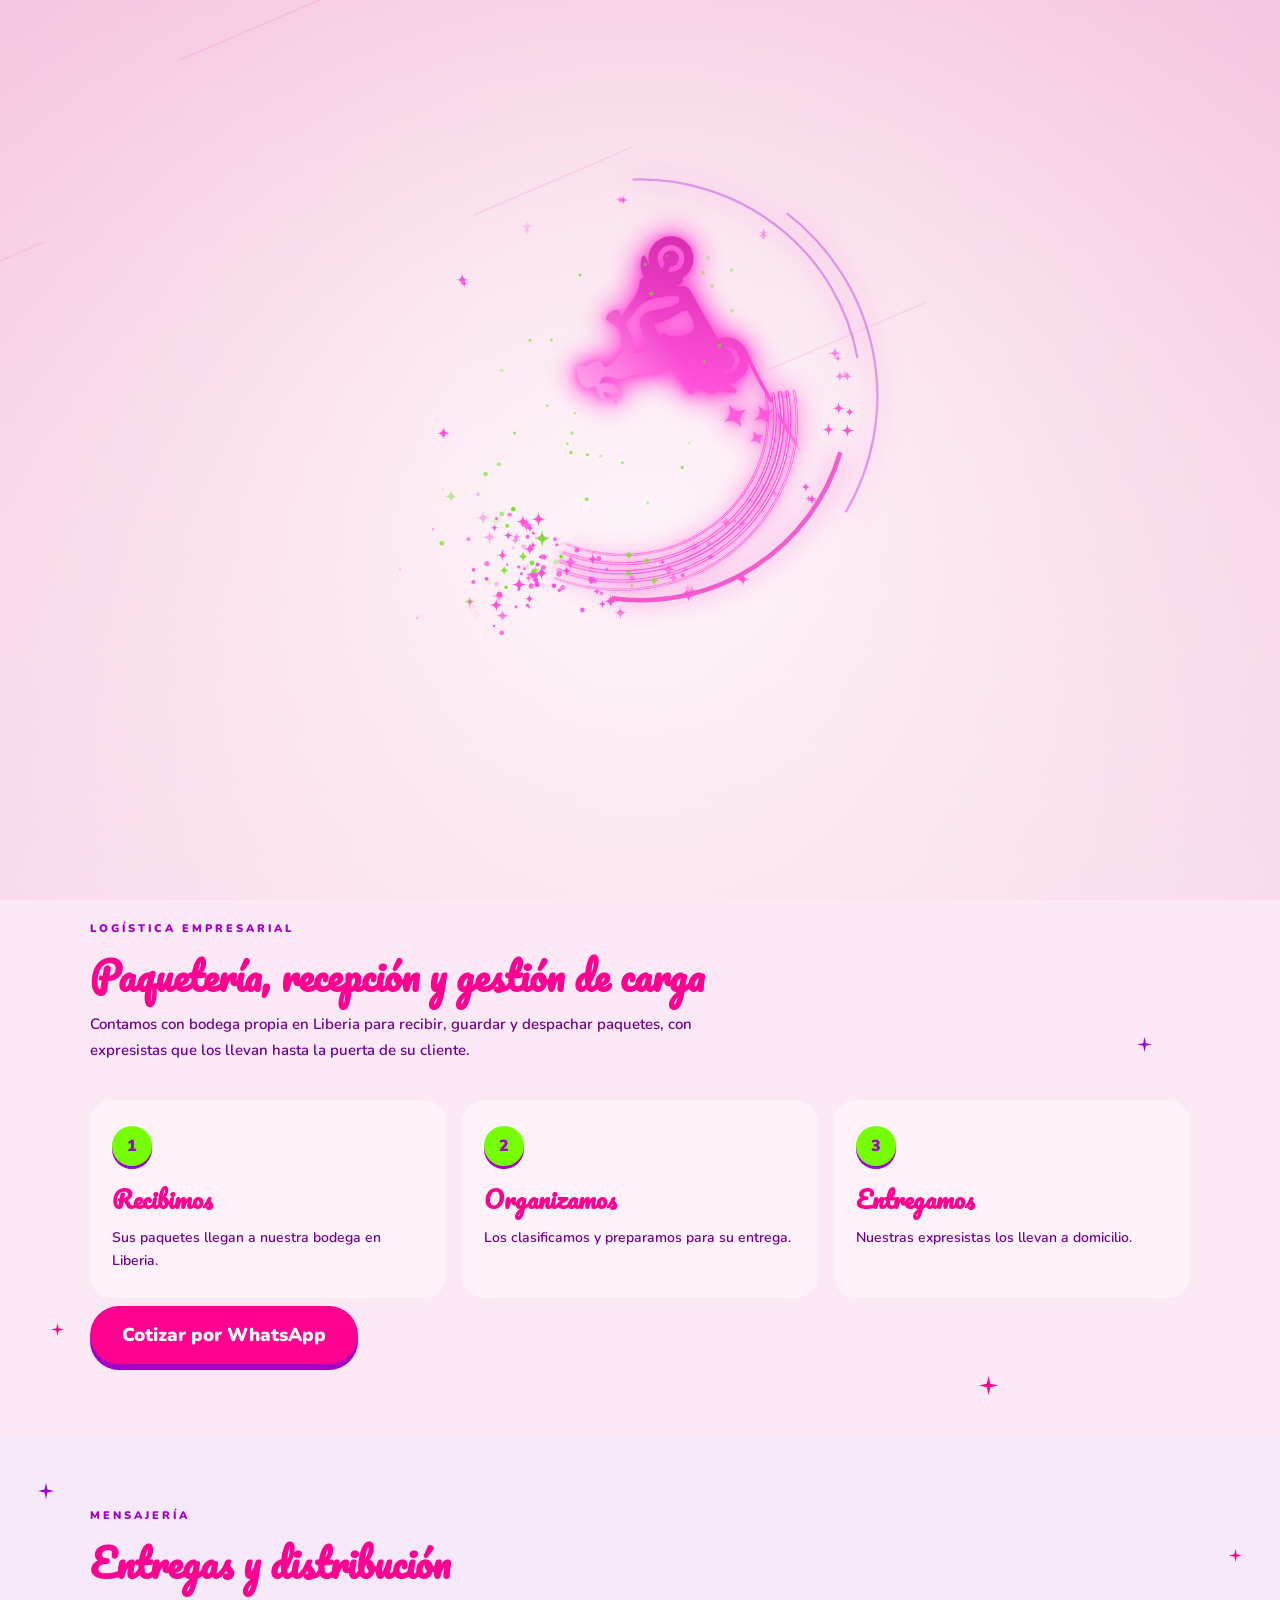
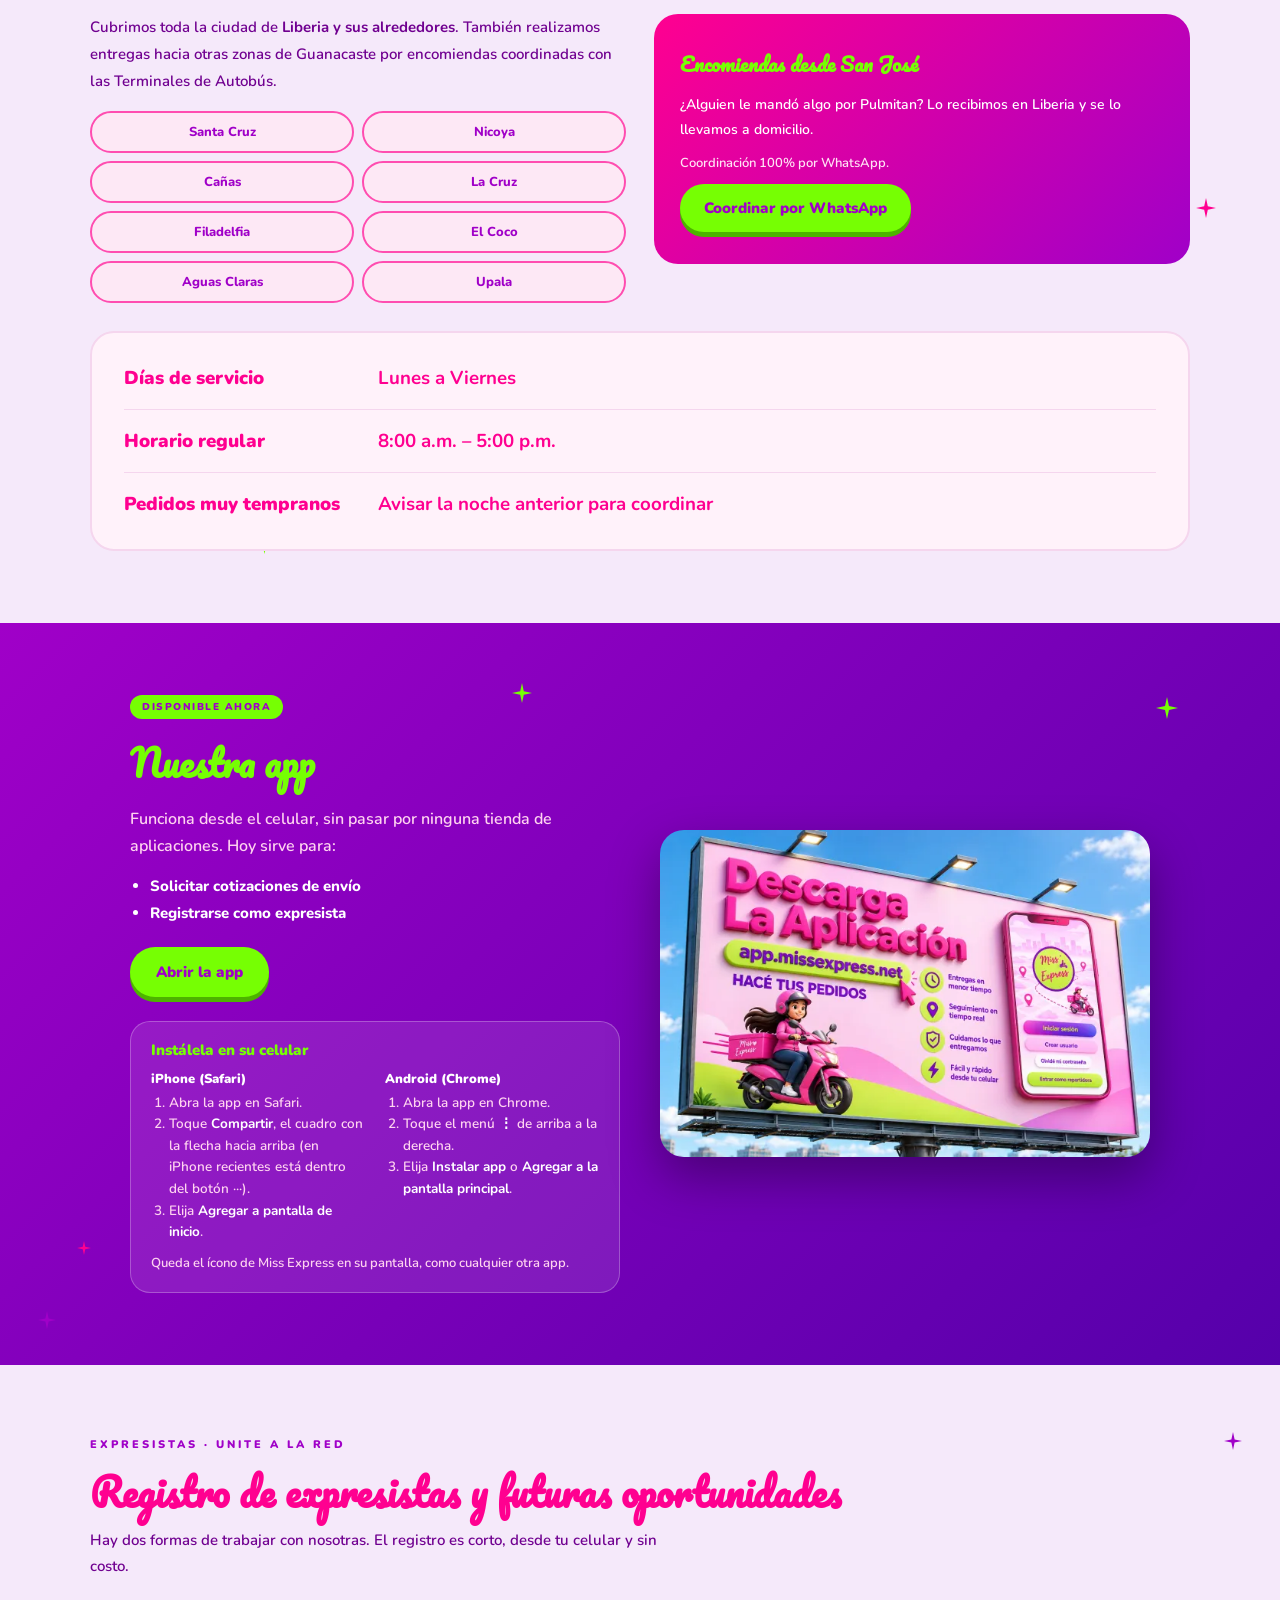
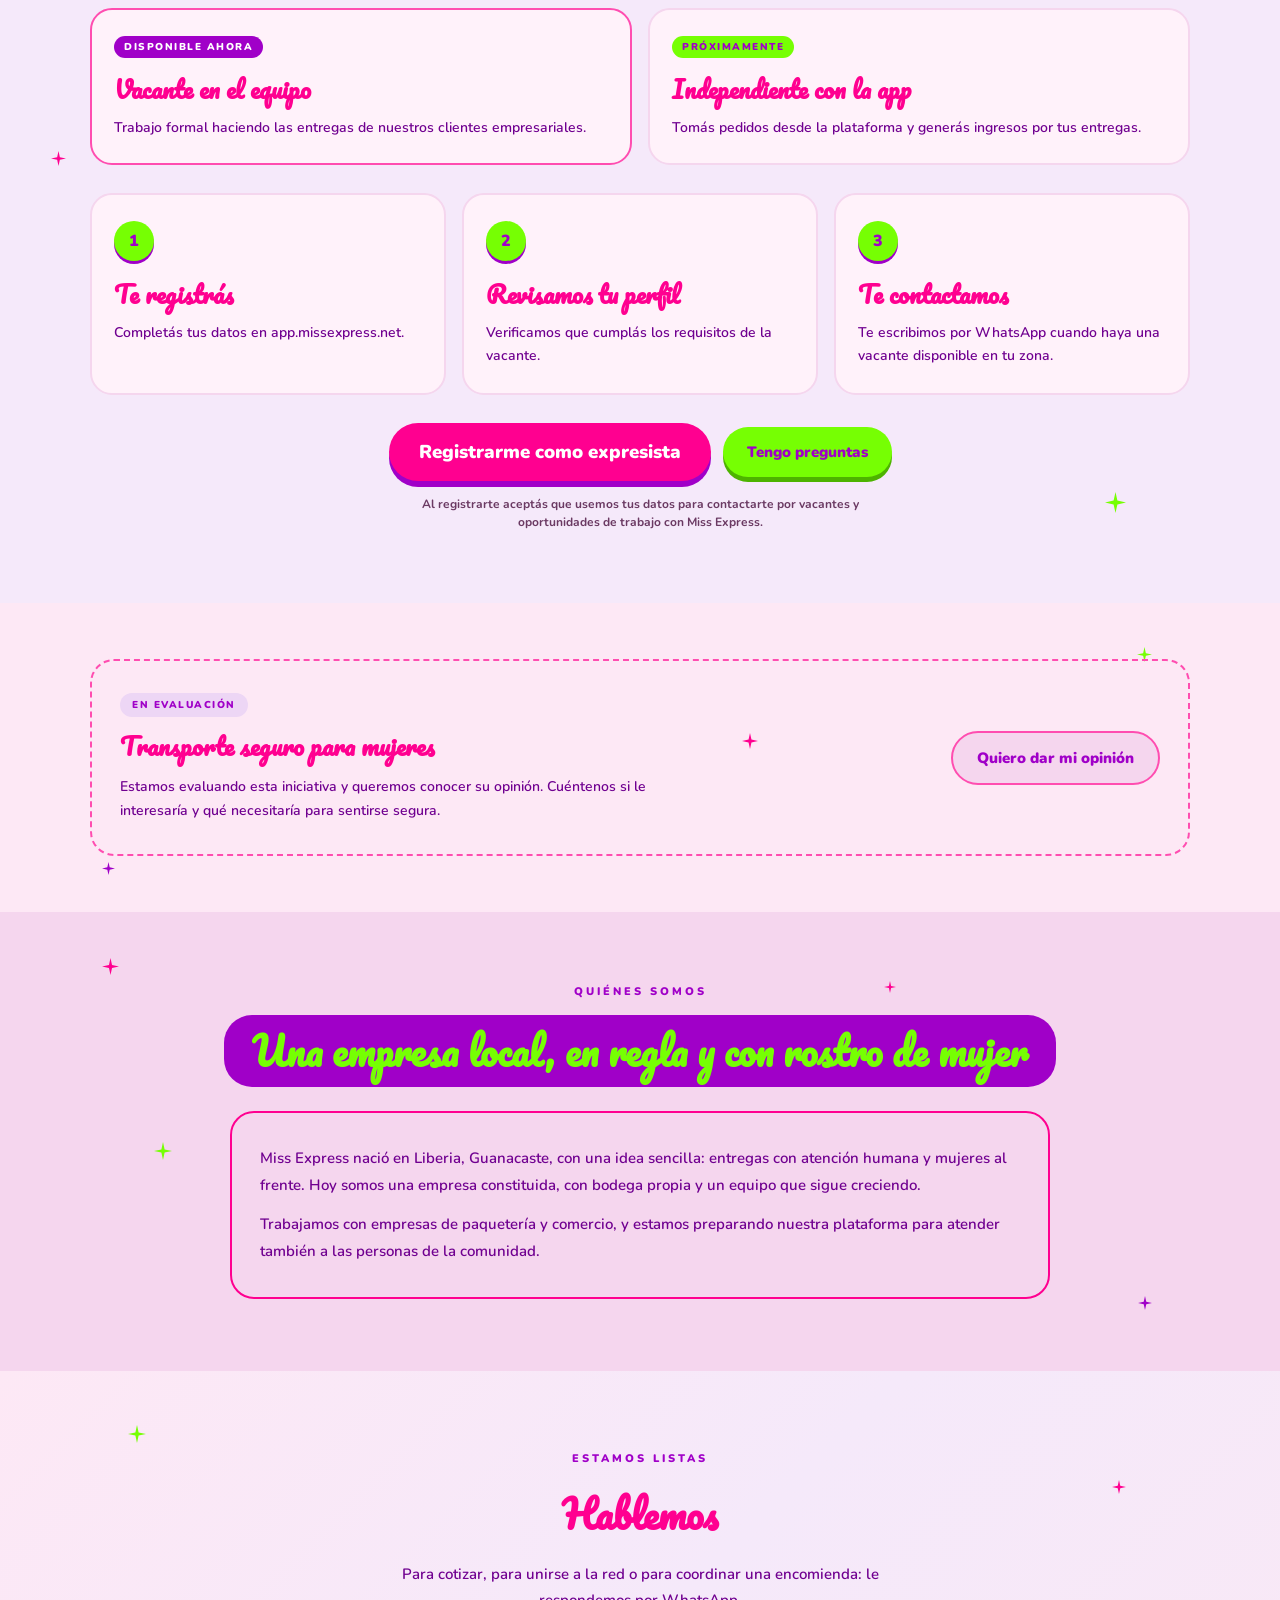
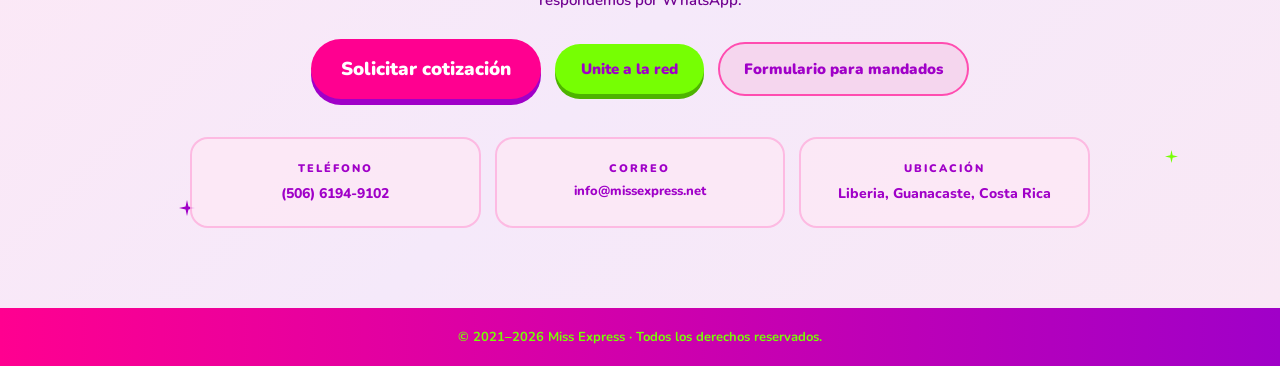
<file: index.html>
<!DOCTYPE html>
<html lang="es">
<head>
  <meta charset="utf-8"/>
  <!-- Seguridad: solo se permite lo que el sitio realmente usa (nada de terceros). Si algun dia agregas analitica, pixel, mapa o video, hay que permitirlo aqui. -->
  <meta http-equiv="Content-Security-Policy" content="default-src 'none'; script-src 'self' 'sha256-4MtlgUBeN1GFRUjgbDm10nyHS7yJCsRnuinpFXgWaWY=' https://www.clarity.ms https://scripts.clarity.ms; style-src 'self' 'unsafe-inline'; img-src 'self' https://*.clarity.ms https://c.bing.com; connect-src https://*.clarity.ms https://c.bing.com; font-src data:; media-src 'self'; base-uri 'none'; form-action 'none'; object-src 'none'; frame-src 'none'; upgrade-insecure-requests"/>
  <meta name="referrer" content="strict-origin-when-cross-origin"/>
  <meta name="viewport" content="width=device-width, initial-scale=1.0"/>

  <title>Miss Express – página principal</title>
  <meta name="description" content="Bienvenida a Miss Express: conozca nuestros servicios y acceda fácilmente a la app para hacer sus pedidos en Liberia, Guanacaste."/>
  <meta name="robots" content="index, follow"/>
  <meta name="theme-color" content="#FF0090"/>

  <!-- Open Graph -->
  <meta property="og:url" content="https://missexpress.net/"/>
  <meta property="og:type" content="website"/>
  <meta property="og:title" content="Miss Express | Mensajería con rostro de mujer | Liberia, Guanacaste."/>
  <meta property="og:description" content="Mensajería local en Liberia, Guanacaste: entregas rápidas, seguras y con atención humana."/>
  <meta property="og:image" content="https://missexpress.net/img/Opengraph.png"/>

  <meta name="twitter:card" content="summary_large_image"/>
  <meta name="twitter:title" content="Miss Express | Mensajería con rostro de mujer | Liberia, Guanacaste."/>
  <meta name="twitter:description" content="Mensajería local en Liberia, Guanacaste: entregas rápidas, seguras y con atención humana."/>
  <meta name="twitter:image" content="https://missexpress.net/img/Opengraph.png"/>

  <!-- ICONOS -->
  <link rel="icon" type="image/webp" href="/img/favicon.webp"/>
  <link rel="apple-touch-icon" href="/img/Logo.webp"/>

  <link rel="preload" as="image" imagesrcset="img/Portada-640.webp 640w, img/Portada-960.webp 960w, img/Portada.webP.webp 1280w" imagesizes="(max-width:560px) calc(100vw - 56px), 452px" fetchpriority="high"/>
  <style>
:root{--rosa:#FF0090;--morado:#A000C8}
body{margin:0;font-family:'Nunito',sans-serif;background:#FDE8F5;color:#7A0050}
a{text-decoration:none}
h1,h2,h3,p{margin:0}
@keyframes brillito { 0%,100% { opacity:.35; transform:scale(.6) rotate(0deg); } 50% { opacity:1; transform:scale(1.15) rotate(12deg); } }
.brill { position:absolute; pointer-events:none; animation: brillito 2.6s ease-in-out infinite; }
.lima-legible{display:inline-block;background:#A000C8;color:#76FF03;padding:10px 18px;border-radius:18px}
h2.lima-legible{padding:12px 28px;border-radius:28px}
.icon-lima-border{stroke:#3C8C00;stroke-width:2.6}
.icon-lima-fill{stroke:#76FF03;stroke-width:1.8}
/* encabezado en celular: logo y boton arriba, y una barra morada con los 4 enlaces (en computadora no cambia) */
@media (max-width:700px){
  header.hdr{display:grid!important;grid-template-columns:1fr auto;align-items:center;gap:10px 12px!important;padding:10px 24px 0!important}
  header.hdr .hdr-logo{width:64px!important;height:64px!important}
  header.hdr .hdr-cta-m{display:inline-block!important}
  header.hdr .hdr-cta-d{display:none!important}
  header.hdr .hdr-nav{grid-column:1/-1;flex-wrap:nowrap!important;justify-content:space-between;gap:0!important;margin:0 -24px;padding:0 24px;background:#A000C8}
  header.hdr .hdr-nav a{padding:14px 6px!important}
}
/* inicio en celular: el titulo se ajusta al ancho de la pantalla (antes se cortaba) y el bloque queda centrado */
@media (max-width:700px){
  #inicio .hero-col{align-items:center!important;text-align:center}
  #inicio h1{font-size:clamp(34px,calc((100vw - 48px)/6.2),58px)!important}
  #inicio .hero-btns{justify-content:center}
}
/* pasos 1-2-3: en tablet van los tres en fila (antes quedaba uno suelto abajo); en celular, uno debajo del otro */
.pasos{grid-template-columns:repeat(auto-fit,minmax(min(180px,100%),1fr))!important}
/* el enlace de la franja verde: zona de toque mas alta sin agrandar la franja */
.franja a{display:inline-block;padding:8px 0;margin:-8px 0}
@media (max-width:700px){
  /* secciones con el mismo margen lateral que el encabezado: mas ancho para el texto */
  section{padding-left:24px!important;padding-right:24px!important}
  .pasos{grid-template-columns:1fr!important}
}
/* accesos del inicio en celular chico: de 2 en 2, con letra un poco mas grande */
@media (max-width:520px){
  #inicio .accesos{grid-template-columns:repeat(2,1fr)!important}
  #inicio .accesos span{font-size:12px!important}
}
/* la pagina se muestra cuando las fuentes estan listas (ver script al final del head) */
html.fp{visibility:hidden}
  </style>
  <!-- Fuentes Pacifico y Nunito incrustadas (solo caracteres del espanol): el texto nace con su fuente final y la pagina no salta al cargar -->
  <style>
@font-face{font-family:'Pacifico';font-style:normal;font-weight:400;font-display:swap;src:url([data-uri]) format('woff2')}
@font-face{font-family:'Nunito';font-style:normal;font-weight:600 900;font-display:swap;src:url([data-uri]) format('woff2')}
  </style>
    <script>
    /* 1) Evita saltos de diseno: la pagina queda oculta unos milisegundos hasta que las fuentes estan listas.
          Si algo falla, se muestra igual a los 2.5 s. Sin JavaScript nunca se oculta.
       2) Evita el clickjacking: si otro sitio intenta mostrar esta pagina dentro de un iframe, queda oculta.
       OJO: si editas este script, hay que recalcular el hash "sha256-..." de la meta Content-Security-Policy. */
    (function () {
      var h = document.documentElement;
      h.classList.add('fp');
      var enmarcada;
      try { enmarcada = window.top !== window.self; } catch (e) { enmarcada = true; }
      if (enmarcada) { return; }
      var listo = function () { h.classList.remove('fp'); };
      try {
        Promise.all([document.fonts.load('400 16px Pacifico'), document.fonts.load('800 16px Nunito')]).then(listo, listo);
      } catch (e) { listo(); }
      setTimeout(listo, 2500);
    })();
  </script>
</head>
<body>
<script src="img/intro.js"></script>
<div style="width:100%;background:#FDE8F5;display:flex;flex-direction:column">

<!-- FRANJA DE RECLUTAMIENTO -->
<aside class="franja" aria-label="Reclutamiento de expresistas" style="background:#76FF03;padding:9px 24px;text-align:center;font-size:13px;font-weight:800;color:#5B0078">
  Estamos reclutando expresistas en Liberia ·
  <a href="https://app.missexpress.net/requisitos-repartidora" style="color:#A000C8;text-decoration:underline;white-space:nowrap">Registrate aquí</a>
</aside>

<!-- NAV -->
<header class="hdr" style="background:linear-gradient(90deg,#FF0090,#A000C8);display:flex;flex-wrap:wrap;align-items:center;justify-content:space-between;gap:12px;padding:12px 32px;padding:12px max(32px,calc((100% - 1100px)/4 - 54px)) 12px max(32px,calc((100% - 1100px)/4 - 44px));box-sizing:border-box">
  <div style="display:flex;align-items:center;gap:10px">
    <div class="hdr-logo" style="width:88px;height:88px;border-radius:50%;overflow:hidden;position:relative;flex-shrink:0"><img src="img/Logo.webp" alt="Miss Express" width="154" height="154" style="position:absolute;width:137.4%;height:auto;max-width:none;left:-18.7%;top:-16.2%;display:block"></div>
  </div>
  <a class="hdr-cta-m" href="#red" style="display:none;background:#76FF03;color:#A000C8;font-size:13px;font-weight:900;padding:13px 20px;border-radius:50px;box-shadow:0 3px 0 #4DB300">Expresistas</a>
  <nav class="hdr-nav" style="display:flex;flex-wrap:wrap;align-items:center;gap:6px">
    <a href="#inicio" style="color:#76FF03;font-size:13px;font-weight:800;padding:8px 14px">Inicio</a>
    <a href="#empresas" style="color:#76FF03;font-size:13px;font-weight:800;padding:8px 14px">Empresas</a>
    <a href="#plataforma" style="color:#76FF03;font-size:13px;font-weight:800;padding:8px 14px">Nuestra app</a>
    <a href="#contacto" style="color:#76FF03;font-size:13px;font-weight:800;padding:8px 14px">Contacto</a>
    <a class="hdr-cta-d" href="#red" style="background:#76FF03;color:#A000C8;font-size:13px;font-weight:900;padding:10px 18px;border-radius:50px;box-shadow:0 3px 0 #4DB300">Expresistas</a>
  </nav>
</header>

<main>
<!-- HERO -->
<section id="inicio" style="background:linear-gradient(160deg,#FDE8F5 0%,#F5E9FA 50%,#F9E8F5 100%);padding:80px 48px 56px;box-sizing:border-box;position:relative;overflow:hidden">
  <div class="brill" style="top:8%;left:5%;animation-delay:0s" aria-hidden="true">
    <svg width="20" height="20" viewBox="0 0 20 20"><path d="M10 0 L11.8 8.2 L20 10 L11.8 11.8 L10 20 L8.2 11.8 L0 10 L8.2 8.2Z" fill="#FF0090"></path></svg>
  </div>
  <div class="brill" style="top:6%;right:28%;animation-delay:.7s" aria-hidden="true">
    <svg width="28" height="28" viewBox="0 0 20 20"><path d="M10 0 L11.8 8.2 L20 10 L11.8 11.8 L10 20 L8.2 11.8 L0 10 L8.2 8.2Z" fill="#76FF03"></path></svg>
  </div>
  <div class="brill" style="top:42%;right:10%;animation-delay:1.3s" aria-hidden="true">
    <svg width="14" height="14" viewBox="0 0 20 20"><path d="M10 0 L11.8 8.2 L20 10 L11.8 11.8 L10 20 L8.2 11.8 L0 10 L8.2 8.2Z" fill="#A000C8"></path></svg>
  </div>
  <div class="brill" style="bottom:3%;right:3%;animation-delay:1.9s" aria-hidden="true">
    <svg width="12" height="12" viewBox="0 0 20 20"><path d="M10 0 L11.8 8.2 L20 10 L11.8 11.8 L10 20 L8.2 11.8 L0 10 L8.2 8.2Z" fill="#FF0090"></path></svg>
  </div>
  <div class="brill" style="top:15%;right:2%;animation-delay:2.3s" aria-hidden="true">
    <svg width="16" height="16" viewBox="0 0 20 20"><path d="M10 0 L11.8 8.2 L20 10 L11.8 11.8 L10 20 L8.2 11.8 L0 10 L8.2 8.2Z" fill="#A000C8"></path></svg>
  </div>
  <div class="brill" style="bottom:28%;right:30%;animation-delay:.3s" aria-hidden="true">
    <svg width="22" height="22" viewBox="0 0 20 20"><path d="M10 0 L11.8 8.2 L20 10 L11.8 11.8 L10 20 L8.2 11.8 L0 10 L8.2 8.2Z" fill="#76FF03"></path></svg>
  </div>
  <div style="max-width:1100px;margin:0 auto;position:relative;z-index:2">
    <div style="display:flex;flex-wrap:wrap;align-items:center;gap:48px">
      <div class="hero-col" style="flex:1 1 420px;min-width:0;display:flex;flex-direction:column;gap:20px;align-items:flex-start">
        <span style="background:rgba(160,0,200,.1);color:#A000C8;font-size:11px;font-weight:900;letter-spacing:2px;text-transform:uppercase;padding:7px 16px;border-radius:50px;border:1.5px solid rgba(160,0,200,.2)">Logística · Entregas · Tecnología</span>
        <h1 style="font-family:'Pacifico',cursive;font-size:58px;line-height:1.15;color:var(--rosa)">Movemos negocios. <span style="color:#A000C8">Conectamos oportunidades.</span></h1>
        <p class="lima-legible" style="font-size:18px;line-height:1.7;font-weight:700;max-width:480px;margin-top:24px">Soluciones logísticas y de entrega respaldadas por tecnología en Liberia, Guanacaste.</p>
        <div class="hero-btns" style="display:flex;flex-wrap:wrap;gap:12px;align-items:center">
          <a href="https://app.missexpress.net/cotizar" style="background:var(--rosa);color:#FFFFFF;font-size:18.7px;font-weight:900;text-align:center;padding:17px 32px;border-radius:50px;box-shadow:0 6px 0 #A000C8">Solicitar cotización</a>
          <a href="#plataforma" style="background:#F5D6EE;color:var(--morado);font-size:15px;font-weight:900;padding:15px 24px;border-radius:50px;border:2px solid #FF4DB0">Conocer la plataforma</a>
        </div>
      </div>
      <div style="flex:1 1 400px;max-width:460px;border-radius:28px;border:4px solid #A000C8;overflow:hidden;box-shadow:0 20px 60px rgba(160,0,200,.25),0 0 0 6px rgba(160,0,200,.08)">
        <img src="img/Portada-960.webp" srcset="img/Portada-640.webp 640w, img/Portada-960.webp 960w, img/Portada.webP.webp 1280w" sizes="(max-width:560px) calc(100vw - 56px), 452px" width="960" height="540" fetchpriority="high" decoding="async" alt="Expresista, moto rosada y bodega de Miss Express" style="width:100%;height:auto;display:block">
      </div>
    </div>
    <div class="accesos" style="display:grid;grid-template-columns:repeat(4,1fr);gap:8px;margin-top:40px">
      <a href="#empresas" style="display:flex;flex-direction:column;align-items:center;text-align:center;gap:6px;background:#EDD6F5;border:2px solid #C87FE0;border-radius:16px;padding:12px 6px;min-width:0">
        <svg width="20" height="20" viewBox="0 0 24 24" fill="none" stroke-linecap="round" stroke-linejoin="round" aria-hidden="true" style="flex-shrink:0"><g class="icon-lima-border"><path d="M21 8l-9-5-9 5v8l9 5 9-5V8z"></path><path d="M3 8l9 5 9-5M12 13v8"></path></g><g class="icon-lima-fill"><path d="M21 8l-9-5-9 5v8l9 5 9-5V8z"></path><path d="M3 8l9 5 9-5M12 13v8"></path></g></svg>
        <span style="font-size:11px;font-weight:900;color:var(--morado);line-height:1.3">Logística empresarial</span>
      </a>
      <a href="#cobertura" style="display:flex;flex-direction:column;align-items:center;text-align:center;gap:6px;background:#EDD6F5;border:2px solid #C87FE0;border-radius:16px;padding:12px 6px;min-width:0">
        <svg width="20" height="20" viewBox="0 0 24 24" fill="none" stroke-linecap="round" stroke-linejoin="round" aria-hidden="true" style="flex-shrink:0"><g class="icon-lima-border"><circle cx="6" cy="17" r="3"></circle><circle cx="18" cy="17" r="3"></circle><path d="M9 17h6M6 14l3-7h4l2 4h3"></path></g><g class="icon-lima-fill"><circle cx="6" cy="17" r="3"></circle><circle cx="18" cy="17" r="3"></circle><path d="M9 17h6M6 14l3-7h4l2 4h3"></path></g></svg>
        <span style="font-size:11px;font-weight:900;color:var(--morado);line-height:1.3">Mensajería</span>
      </a>
      <a href="#plataforma" style="display:flex;flex-direction:column;align-items:center;text-align:center;gap:6px;background:#EDD6F5;border:2px solid #C87FE0;border-radius:16px;padding:12px 6px;min-width:0">
        <svg width="20" height="20" viewBox="0 0 24 24" fill="none" stroke-linecap="round" stroke-linejoin="round" aria-hidden="true" style="flex-shrink:0"><g class="icon-lima-border"><rect x="7" y="2" width="10" height="20" rx="2"></rect><path d="M11 18h2"></path></g><g class="icon-lima-fill"><rect x="7" y="2" width="10" height="20" rx="2"></rect><path d="M11 18h2"></path></g></svg>
        <span style="font-size:11px;font-weight:900;color:var(--morado);line-height:1.3">Nuestra plataforma</span>
      </a>
      <a href="#red" style="display:flex;flex-direction:column;align-items:center;text-align:center;gap:6px;background:#EDD6F5;border:2px solid #C87FE0;border-radius:16px;padding:12px 6px;min-width:0">
        <svg width="20" height="20" viewBox="0 0 24 24" fill="none" stroke-linecap="round" stroke-linejoin="round" aria-hidden="true" style="flex-shrink:0"><g class="icon-lima-border"><circle cx="12" cy="8" r="4"></circle><path d="M4 21c0-4 4-6 8-6s8 2 8 6"></path></g><g class="icon-lima-fill"><circle cx="12" cy="8" r="4"></circle><path d="M4 21c0-4 4-6 8-6s8 2 8 6"></path></g></svg>
        <span style="font-size:11px;font-weight:900;color:var(--morado);line-height:1.3">Unite a la red</span>
      </a>
    </div>
  </div>
</section>

<!-- 1. LOGÍSTICA EMPRESARIAL -->
<section id="empresas" style="background:#FDE8F5;padding:72px 48px;box-sizing:border-box;position:relative;overflow:hidden">
  <div class="brill" style="top:4%;right:3%;animation-delay:.3s" aria-hidden="true">
    <svg width="18" height="18" viewBox="0 0 20 20"><path d="M10 0 L11.8 8.2 L20 10 L11.8 11.8 L10 20 L8.2 11.8 L0 10 L8.2 8.2Z" fill="#76FF03"></path></svg>
  </div>
  <div class="brill" style="bottom:16%;left:4%;animation-delay:1.1s" aria-hidden="true">
    <svg width="13" height="13" viewBox="0 0 20 20"><path d="M10 0 L11.8 8.2 L20 10 L11.8 11.8 L10 20 L8.2 11.8 L0 10 L8.2 8.2Z" fill="#FF0090"></path></svg>
  </div>
  <div class="brill" style="top:32%;right:10%;animation-delay:2.0s" aria-hidden="true">
    <svg width="15" height="15" viewBox="0 0 20 20"><path d="M10 0 L11.8 8.2 L20 10 L11.8 11.8 L10 20 L8.2 11.8 L0 10 L8.2 8.2Z" fill="#A000C8"></path></svg>
  </div>
  <div class="brill" style="bottom:6%;right:22%;animation-delay:.9s" aria-hidden="true">
    <svg width="19" height="19" viewBox="0 0 20 20"><path d="M10 0 L11.8 8.2 L20 10 L11.8 11.8 L10 20 L8.2 11.8 L0 10 L8.2 8.2Z" fill="#FF0090"></path></svg>
  </div>
  <div style="max-width:1100px;margin:0 auto;position:relative;z-index:2">
    <p style="font-size:11px;font-weight:900;letter-spacing:3px;text-transform:uppercase;color:#A000C8;margin-bottom:16px">Logística empresarial</p>
    <h2 style="font-family:'Pacifico',cursive;font-size:38px;color:var(--rosa);line-height:1.25;margin-bottom:12px">Paquetería, recepción y gestión de carga</h2>
    <p style="font-size:15px;line-height:1.75;font-weight:600;color:#700090;max-width:620px;margin-bottom:36px">Contamos con bodega propia en Liberia para recibir, guardar y despachar paquetes, con expresistas que los llevan hasta la puerta de su cliente.</p>
    <div class="pasos" style="display:grid;grid-template-columns:repeat(auto-fit,minmax(min(240px,100%),1fr));gap:16px">
      <div style="background:#FFF2FA;border-radius:22px;padding:26px 22px">
        <div style="width:40px;height:40px;border-radius:50%;background:#76FF03;color:#A000C8;font-weight:900;display:flex;align-items:center;justify-content:center;margin-bottom:12px;box-shadow:0 3px 0 #A000C8">1</div>
        <h3 style="font-family:'Pacifico',cursive;font-size:24px;color:var(--rosa);margin-bottom:6px">Recibimos</h3>
        <p style="font-size:14px;line-height:1.65;font-weight:600;color:#700090">Sus paquetes llegan a nuestra bodega en Liberia.</p>
      </div>
      <div style="background:#FFF2FA;border-radius:22px;padding:26px 22px">
        <div style="width:40px;height:40px;border-radius:50%;background:#76FF03;color:#A000C8;font-weight:900;display:flex;align-items:center;justify-content:center;margin-bottom:12px;box-shadow:0 3px 0 #A000C8">2</div>
        <h3 style="font-family:'Pacifico',cursive;font-size:24px;color:var(--rosa);margin-bottom:6px">Organizamos</h3>
        <p style="font-size:14px;line-height:1.65;font-weight:600;color:#700090">Los clasificamos y preparamos para su entrega.</p>
      </div>
      <div style="background:#FFF2FA;border-radius:22px;padding:26px 22px">
        <div style="width:40px;height:40px;border-radius:50%;background:#76FF03;color:#A000C8;font-weight:900;display:flex;align-items:center;justify-content:center;margin-bottom:12px;box-shadow:0 3px 0 #A000C8">3</div>
        <h3 style="font-family:'Pacifico',cursive;font-size:24px;color:var(--rosa);margin-bottom:6px">Entregamos</h3>
        <p style="font-size:14px;line-height:1.65;font-weight:600;color:#700090">Nuestras expresistas los llevan a domicilio.</p>
      </div>
    </div>
    <div style="margin-top:8px">
      <a href="https://wa.me/50661949102?text=Hola%2C%20quiero%20cotizar%20el%20servicio%20de%20log%C3%ADstica%20para%20mi%20empresa." style="display:inline-block;background:var(--rosa);color:#FFFFFF;font-size:18.7px;font-weight:900;text-align:center;padding:16px 32px;border-radius:50px;box-shadow:0 6px 0 #A000C8">Cotizar por WhatsApp</a>
    </div>
  </div>
</section>

<!-- 2. MENSAJERÍA: COBERTURA Y HORARIO -->
<section id="cobertura" style="background:#F5E9FA;padding:72px 48px;box-sizing:border-box;position:relative;overflow:hidden">
  <div class="brill" style="top:6%;left:3%;animation-delay:.6s" aria-hidden="true">
    <svg width="16" height="16" viewBox="0 0 20 20"><path d="M10 0 L11.8 8.2 L20 10 L11.8 11.8 L10 20 L8.2 11.8 L0 10 L8.2 8.2Z" fill="#A000C8"></path></svg>
  </div>
  <div class="brill" style="top:46%;right:5%;animation-delay:1.7s" aria-hidden="true">
    <svg width="20" height="20" viewBox="0 0 20 20"><path d="M10 0 L11.8 8.2 L20 10 L11.8 11.8 L10 20 L8.2 11.8 L0 10 L8.2 8.2Z" fill="#FF0090"></path></svg>
  </div>
  <div class="brill" style="bottom:8%;left:20%;animation-delay:.4s" aria-hidden="true">
    <svg width="17" height="17" viewBox="0 0 20 20"><path d="M10 0 L11.8 8.2 L20 10 L11.8 11.8 L10 20 L8.2 11.8 L0 10 L8.2 8.2Z" fill="#76FF03"></path></svg>
  </div>
  <div class="brill" style="top:14%;right:3%;animation-delay:2.2s" aria-hidden="true">
    <svg width="13" height="13" viewBox="0 0 20 20"><path d="M10 0 L11.8 8.2 L20 10 L11.8 11.8 L10 20 L8.2 11.8 L0 10 L8.2 8.2Z" fill="#FF0090"></path></svg>
  </div>
  <div style="max-width:1100px;margin:0 auto;position:relative;z-index:2">
    <p style="font-size:11px;font-weight:900;letter-spacing:3px;text-transform:uppercase;color:#A000C8;margin-bottom:16px">Mensajería</p>
    <h2 style="font-family:'Pacifico',cursive;font-size:38px;color:var(--rosa);line-height:1.25;margin-bottom:28px">Entregas y distribución</h2>
    <div style="display:grid;grid-template-columns:repeat(auto-fit,minmax(min(320px,100%),1fr));gap:28px;align-items:start">
      <div>
        <p style="font-size:15px;line-height:1.8;font-weight:600;color:#700090;margin-bottom:16px">Cubrimos toda la ciudad de <strong>Liberia y sus alrededores</strong>. También realizamos entregas hacia otras zonas de Guanacaste por encomiendas coordinadas con las Terminales de Autobús.</p>
        <div style="display:grid;grid-template-columns:1fr 1fr;gap:8px">
          <div style="background:#FDE8F5;border:2px solid #FF4DB0;border-radius:50px;padding:10px 14px;font-size:13px;font-weight:800;color:var(--morado);text-align:center">Santa Cruz</div>
          <div style="background:#FDE8F5;border:2px solid #FF4DB0;border-radius:50px;padding:10px 14px;font-size:13px;font-weight:800;color:var(--morado);text-align:center">Nicoya</div>
          <div style="background:#FDE8F5;border:2px solid #FF4DB0;border-radius:50px;padding:10px 14px;font-size:13px;font-weight:800;color:var(--morado);text-align:center">Cañas</div>
          <div style="background:#FDE8F5;border:2px solid #FF4DB0;border-radius:50px;padding:10px 14px;font-size:13px;font-weight:800;color:var(--morado);text-align:center">La Cruz</div>
          <div style="background:#FDE8F5;border:2px solid #FF4DB0;border-radius:50px;padding:10px 14px;font-size:13px;font-weight:800;color:var(--morado);text-align:center">Filadelfia</div>
          <div style="background:#FDE8F5;border:2px solid #FF4DB0;border-radius:50px;padding:10px 14px;font-size:13px;font-weight:800;color:var(--morado);text-align:center">El Coco</div>
          <div style="background:#FDE8F5;border:2px solid #FF4DB0;border-radius:50px;padding:10px 14px;font-size:13px;font-weight:800;color:var(--morado);text-align:center">Aguas Claras</div>
          <div style="background:#FDE8F5;border:2px solid #FF4DB0;border-radius:50px;padding:10px 14px;font-size:13px;font-weight:800;color:var(--morado);text-align:center">Upala</div>
        </div>
      </div>
      <div style="background:linear-gradient(135deg,#FF0090,#A000C8);border-radius:24px;padding:32px 26px;display:flex;flex-direction:column;gap:12px;align-items:flex-start">
        <h3 style="font-family:'Pacifico',cursive;font-size:20px;color:#76FF03">Encomiendas desde San José</h3>
        <p style="font-size:14px;line-height:1.75;font-weight:600;color:#FFFFFF">¿Alguien le mandó algo por Pulmitan? Lo recibimos en Liberia y se lo llevamos a domicilio.</p>
        <p style="font-size:13px;font-weight:600;color:#FFE3F5">Coordinación 100% por WhatsApp.</p>
        <a href="https://wa.me/50661949102" style="background:#76FF03;color:#A000C8;font-size:15px;font-weight:900;padding:14px 24px;border-radius:50px;box-shadow:0 5px 0 #4DB300">Coordinar por WhatsApp</a>
      </div>
    </div>
    <div style="margin-top:28px;background:#FFF2FA;border:2px solid #F5D6EE;border-radius:24px;padding:32px;display:flex;flex-direction:column;gap:18px">
      <div style="display:flex;flex-wrap:wrap;gap:14px;align-items:flex-start;padding-bottom:18px;border-bottom:1.5px solid #F5D6EE"><div style="font-weight:900;font-size:18.7px;color:var(--rosa);flex:0 0 min(240px,100%)">Días de servicio</div><div style="font-size:18.7px;font-weight:700;color:var(--rosa)">Lunes a Viernes</div></div>
      <div style="display:flex;flex-wrap:wrap;gap:14px;align-items:flex-start;padding-bottom:18px;border-bottom:1.5px solid #F5D6EE"><div style="font-weight:900;font-size:18.7px;color:var(--rosa);flex:0 0 min(240px,100%)">Horario regular</div><div style="font-size:18.7px;font-weight:700;color:var(--rosa)">8:00 a.m. – 5:00 p.m.</div></div>
      <div style="display:flex;flex-wrap:wrap;gap:14px;align-items:flex-start"><div style="font-weight:900;font-size:18.7px;color:var(--rosa);flex:0 0 min(240px,100%)">Pedidos muy tempranos</div><div style="font-size:18.7px;font-weight:700;color:var(--rosa)">Avisar la noche anterior para coordinar</div></div>
    </div>
  </div>
</section>

<!-- 3. NUESTRA PLATAFORMA -->
<section id="plataforma" style="background:linear-gradient(135deg,#A000C8 0%,#5500AA 100%);padding:72px 48px;box-sizing:border-box;position:relative;overflow:hidden">
  <div class="brill" style="top:10%;right:8%;animation-delay:.4s" aria-hidden="true">
    <svg width="22" height="22" viewBox="0 0 20 20"><path d="M10 0 L11.8 8.2 L20 10 L11.8 11.8 L10 20 L8.2 11.8 L0 10 L8.2 8.2Z" fill="#76FF03"></path></svg>
  </div>
  <div class="brill" style="bottom:14%;left:6%;animation-delay:1.5s" aria-hidden="true">
    <svg width="14" height="14" viewBox="0 0 20 20"><path d="M10 0 L11.8 8.2 L20 10 L11.8 11.8 L10 20 L8.2 11.8 L0 10 L8.2 8.2Z" fill="#FF0090"></path></svg>
  </div>
  <div class="brill" style="bottom:4%;left:3%;animation-delay:.7s" aria-hidden="true">
    <svg width="18" height="18" viewBox="0 0 20 20"><path d="M10 0 L11.8 8.2 L20 10 L11.8 11.8 L10 20 L8.2 11.8 L0 10 L8.2 8.2Z" fill="#A000C8"></path></svg>
  </div>
  <div class="brill" style="top:8%;left:40%;animation-delay:1.9s" aria-hidden="true">
    <svg width="20" height="20" viewBox="0 0 20 20"><path d="M10 0 L11.8 8.2 L20 10 L11.8 11.8 L10 20 L8.2 11.8 L0 10 L8.2 8.2Z" fill="#76FF03"></path></svg>
  </div>
  <div style="max-width:1020px;margin:0 auto;display:flex;flex-wrap:wrap;align-items:center;gap:40px;position:relative;z-index:2">
    <div style="flex:1 1 320px;display:flex;flex-direction:column;align-items:flex-start;gap:12px">
      <span style="background:#76FF03;color:#A000C8;font-size:10px;font-weight:900;letter-spacing:1.5px;text-transform:uppercase;padding:5px 12px;border-radius:50px">Disponible ahora</span>
      <h2 style="font-family:'Pacifico',cursive;font-size:36px;color:#76FF03">Nuestra app</h2>
      <p style="font-size:16px;line-height:1.7;font-weight:600;color:#FFD3F0">Funciona desde el celular, sin pasar por ninguna tienda de aplicaciones. Hoy sirve para:</p>
      <ul style="margin:0;padding-left:20px;font-size:15px;line-height:1.8;font-weight:800;color:#FFFFFF">
        <li>Solicitar cotizaciones de envío</li>
        <li>Registrarse como expresista</li>
      </ul>
      <a href="https://app.missexpress.net/" style="margin-top:8px;background:#76FF03;color:#A000C8;font-size:15px;font-weight:900;padding:15px 26px;border-radius:50px;box-shadow:0 5px 0 #4DB300">Abrir la app</a>
      <div style="width:100%;box-sizing:border-box;margin-top:12px;background:rgba(255,255,255,.1);border:1px solid rgba(255,255,255,.25);border-radius:20px;padding:18px 20px">
        <p style="font-size:15px;font-weight:900;color:#76FF03;margin-bottom:10px">Instálela en su celular</p>
        <div style="display:grid;grid-template-columns:repeat(auto-fit,minmax(min(200px,100%),1fr));gap:14px 20px">
          <div>
            <p style="font-size:13px;font-weight:900;color:#FFFFFF;margin-bottom:4px">iPhone (Safari)</p>
            <ol style="margin:0;padding-left:18px;font-size:13.5px;line-height:1.6;font-weight:600;color:#FFD3F0">
              <li>Abra la app en Safari.</li>
              <li>Toque <strong style="color:#FFFFFF">Compartir</strong>, el cuadro con la flecha hacia arriba (en iPhone recientes está dentro del botón ···).</li>
              <li>Elija <strong style="color:#FFFFFF">Agregar a pantalla de inicio</strong>.</li>
            </ol>
          </div>
          <div>
            <p style="font-size:13px;font-weight:900;color:#FFFFFF;margin-bottom:4px">Android (Chrome)</p>
            <ol style="margin:0;padding-left:18px;font-size:13.5px;line-height:1.6;font-weight:600;color:#FFD3F0">
              <li>Abra la app en Chrome.</li>
              <li>Toque el menú <strong style="color:#FFFFFF">⋮</strong> de arriba a la derecha.</li>
              <li>Elija <strong style="color:#FFFFFF">Instalar app</strong> o <strong style="color:#FFFFFF">Agregar a la pantalla principal</strong>.</li>
            </ol>
          </div>
        </div>
        <p style="font-size:13px;line-height:1.6;font-weight:600;color:#FFD3F0;margin-top:10px">Queda el ícono de Miss Express en su pantalla, como cualquier otra app.</p>
      </div>
    </div>
    <div style="flex:1 1 320px;border-radius:24px;overflow:hidden;box-shadow:0 20px 50px rgba(0,0,0,.35)">
      <img src="img/Anuncio-960.webp" srcset="img/Anuncio-640.webp 640w, img/Anuncio-960.webp 960w, img/Anuncio-1280.webp 1280w" sizes="(max-width:700px) calc(100vw - 48px), 490px" width="960" height="640" loading="lazy" decoding="async" alt="Concepto de la valla de lanzamiento: Descarga la App Miss Express" style="width:100%;height:auto;display:block">
    </div>
  </div>
</section>

<!-- 4. ÚNETE A LA RED -->
<section id="red" style="background:#F5E9FA;padding:72px 48px;box-sizing:border-box;position:relative;overflow:hidden">
  <div class="brill" style="top:8%;right:3%;animation-delay:.9s" aria-hidden="true">
    <svg width="18" height="18" viewBox="0 0 20 20"><path d="M10 0 L11.8 8.2 L20 10 L11.8 11.8 L10 20 L8.2 11.8 L0 10 L8.2 8.2Z" fill="#A000C8"></path></svg>
  </div>
  <div class="brill" style="top:46%;left:4%;animation-delay:.2s" aria-hidden="true">
    <svg width="15" height="15" viewBox="0 0 20 20"><path d="M10 0 L11.8 8.2 L20 10 L11.8 11.8 L10 20 L8.2 11.8 L0 10 L8.2 8.2Z" fill="#FF0090"></path></svg>
  </div>
  <div class="brill" style="bottom:10%;right:12%;animation-delay:1.6s" aria-hidden="true">
    <svg width="21" height="21" viewBox="0 0 20 20"><path d="M10 0 L11.8 8.2 L20 10 L11.8 11.8 L10 20 L8.2 11.8 L0 10 L8.2 8.2Z" fill="#76FF03"></path></svg>
  </div>
  <div class="brill" style="top:72%;left:30%;animation-delay:2.4s" aria-hidden="true">
    <svg width="12" height="12" viewBox="0 0 20 20"><path d="M10 0 L11.8 8.2 L20 10 L11.8 11.8 L10 20 L8.2 11.8 L0 10 L8.2 8.2Z" fill="#A000C8"></path></svg>
  </div>
  <div style="max-width:1100px;margin:0 auto;position:relative;z-index:2">
    <p style="font-size:11px;font-weight:900;letter-spacing:3px;text-transform:uppercase;color:#A000C8;margin-bottom:16px">Expresistas · Unite a la red</p>
    <h2 style="font-family:'Pacifico',cursive;font-size:38px;color:var(--rosa);line-height:1.25;margin-bottom:12px">Registro de expresistas y futuras oportunidades</h2>
    <p style="font-size:15px;line-height:1.75;font-weight:600;color:#700090;max-width:600px;margin-bottom:28px">Hay dos formas de trabajar con nosotras. El registro es corto, desde tu celular y sin costo.</p>
    <div style="display:grid;grid-template-columns:repeat(auto-fit,minmax(min(280px,100%),1fr));gap:16px;margin-bottom:28px">
      <div style="background:#FFF2FA;border:2px solid #FF4DB0;border-radius:22px;padding:24px 22px">
        <span style="background:var(--morado);color:#FFFFFF;font-size:10px;font-weight:900;letter-spacing:1.5px;text-transform:uppercase;padding:4px 10px;border-radius:50px">Disponible ahora</span>
        <h3 style="font-family:'Pacifico',cursive;font-size:24px;color:var(--rosa);margin:12px 0 6px">Vacante en el equipo</h3>
        <p style="font-size:14px;line-height:1.65;font-weight:600;color:#700090">Trabajo formal haciendo las entregas de nuestros clientes empresariales.</p>
      </div>
      <div style="background:#FFF2FA;border:2px solid #F5D6EE;border-radius:22px;padding:24px 22px">
        <span style="background:#76FF03;color:#A000C8;font-size:10px;font-weight:900;letter-spacing:1.5px;text-transform:uppercase;padding:4px 10px;border-radius:50px">Próximamente</span>
        <h3 style="font-family:'Pacifico',cursive;font-size:24px;color:var(--rosa);margin:12px 0 6px">Independiente con la app</h3>
        <p style="font-size:14px;line-height:1.65;font-weight:600;color:#700090">Tomás pedidos desde la plataforma y generás ingresos por tus entregas.</p>
      </div>
    </div>
    <div class="pasos" style="display:grid;grid-template-columns:repeat(auto-fit,minmax(min(240px,100%),1fr));gap:16px">
      <div style="background:#FFF2FA;border:2px solid #F5D6EE;border-radius:22px;padding:26px 22px">
        <div style="width:40px;height:40px;border-radius:50%;background:#76FF03;color:#A000C8;font-weight:900;display:flex;align-items:center;justify-content:center;margin-bottom:12px;box-shadow:0 3px 0 #A000C8">1</div>
        <h3 style="font-family:'Pacifico',cursive;font-size:24px;color:var(--rosa);margin-bottom:6px">Te registrás</h3>
        <p style="font-size:14px;line-height:1.65;font-weight:600;color:#700090">Completás tus datos en app.missexpress.net.</p>
      </div>
      <div style="background:#FFF2FA;border:2px solid #F5D6EE;border-radius:22px;padding:26px 22px">
        <div style="width:40px;height:40px;border-radius:50%;background:#76FF03;color:#A000C8;font-weight:900;display:flex;align-items:center;justify-content:center;margin-bottom:12px;box-shadow:0 3px 0 #A000C8">2</div>
        <h3 style="font-family:'Pacifico',cursive;font-size:24px;color:var(--rosa);margin-bottom:6px">Revisamos tu perfil</h3>
        <p style="font-size:14px;line-height:1.65;font-weight:600;color:#700090">Verificamos que cumplás los requisitos de la vacante.</p>
      </div>
      <div style="background:#FFF2FA;border:2px solid #F5D6EE;border-radius:22px;padding:26px 22px">
        <div style="width:40px;height:40px;border-radius:50%;background:#76FF03;color:#A000C8;font-weight:900;display:flex;align-items:center;justify-content:center;margin-bottom:12px;box-shadow:0 3px 0 #A000C8">3</div>
        <h3 style="font-family:'Pacifico',cursive;font-size:24px;color:var(--rosa);margin-bottom:6px">Te contactamos</h3>
        <p style="font-size:14px;line-height:1.65;font-weight:600;color:#700090">Te escribimos por WhatsApp cuando haya una vacante disponible en tu zona.</p>
      </div>
    </div>
    <div style="margin-top:28px;display:flex;flex-wrap:wrap;gap:12px;align-items:center;justify-content:center">
      <a href="https://app.missexpress.net/requisitos-repartidora" style="background:var(--rosa);color:#FFFFFF;font-size:18.7px;font-weight:900;text-align:center;padding:16px 30px;border-radius:50px;box-shadow:0 6px 0 #A000C8">Registrarme como expresista</a>
      <a href="mailto:info@missexpress.net" style="background:#76FF03;color:#A000C8;font-size:15px;font-weight:900;padding:15px 24px;border-radius:50px;box-shadow:0 5px 0 #4DB300">Tengo preguntas</a>
    </div>
    <p style="font-size:12px;font-weight:700;color:#6B3A63;max-width:460px;line-height:1.5;margin:14px auto 0;text-align:center">Al registrarte aceptás que usemos tus datos para contactarte por vacantes y oportunidades de trabajo con Miss Express.</p>
  </div>
</section>

<!-- INICIATIVA EN EVALUACIÓN: TRANSPORTE SEGURO DE PASAJERAS -->
<section style="background:#FDE8F5;padding:56px 48px;box-sizing:border-box;position:relative;overflow:hidden">
  <div class="brill" style="top:14%;right:10%;animation-delay:.2s" aria-hidden="true">
    <svg width="15" height="15" viewBox="0 0 20 20"><path d="M10 0 L11.8 8.2 L20 10 L11.8 11.8 L10 20 L8.2 11.8 L0 10 L8.2 8.2Z" fill="#76FF03"></path></svg>
  </div>
  <div class="brill" style="bottom:10%;left:8%;animation-delay:1.3s" aria-hidden="true">
    <svg width="13" height="13" viewBox="0 0 20 20"><path d="M10 0 L11.8 8.2 L20 10 L11.8 11.8 L10 20 L8.2 11.8 L0 10 L8.2 8.2Z" fill="#A000C8"></path></svg>
  </div>
  <div class="brill" style="top:42%;left:58%;animation-delay:.6s" aria-hidden="true">
    <svg width="16" height="16" viewBox="0 0 20 20"><path d="M10 0 L11.8 8.2 L20 10 L11.8 11.8 L10 20 L8.2 11.8 L0 10 L8.2 8.2Z" fill="#FF0090"></path></svg>
  </div>
  <div style="max-width:1100px;margin:0 auto;position:relative;z-index:2">
    <div style="border:2px dashed #FF4DB0;border-radius:24px;padding:32px 28px;display:flex;flex-wrap:wrap;align-items:center;justify-content:space-between;gap:20px">
      <div style="flex:1 1 420px;display:flex;flex-direction:column;gap:8px;align-items:flex-start">
        <span style="background:#EDD6F5;color:#A000C8;font-size:10px;font-weight:900;letter-spacing:1.5px;text-transform:uppercase;padding:5px 12px;border-radius:50px">En evaluación</span>
        <h3 style="font-family:'Pacifico',cursive;font-size:24px;color:var(--rosa)">Transporte seguro para mujeres</h3>
        <p style="font-size:14px;line-height:1.7;font-weight:600;color:#700090;max-width:560px">Estamos evaluando esta iniciativa y queremos conocer su opinión. Cuéntenos si le interesaría y qué necesitaría para sentirse segura.</p>
      </div>
      <a href="mailto:info@missexpress.net" style="background:#F5D6EE;color:var(--morado);font-size:15px;font-weight:900;padding:15px 24px;border-radius:50px;border:2px solid #FF4DB0">Quiero dar mi opinión</a>
    </div>
  </div>
</section>

<!-- QUIÉNES SOMOS -->
<section id="nosotras" style="background:#F5D6EE;padding:72px 48px;box-sizing:border-box;position:relative;overflow:hidden">
  <div class="brill" style="top:10%;left:8%;animation-delay:.5s" aria-hidden="true">
    <svg width="17" height="17" viewBox="0 0 20 20"><path d="M10 0 L11.8 8.2 L20 10 L11.8 11.8 L10 20 L8.2 11.8 L0 10 L8.2 8.2Z" fill="#FF0090"></path></svg>
  </div>
  <div class="brill" style="bottom:12%;right:10%;animation-delay:1.4s" aria-hidden="true">
    <svg width="14" height="14" viewBox="0 0 20 20"><path d="M10 0 L11.8 8.2 L20 10 L11.8 11.8 L10 20 L8.2 11.8 L0 10 L8.2 8.2Z" fill="#A000C8"></path></svg>
  </div>
  <div class="brill" style="top:50%;left:12%;animation-delay:2.1s" aria-hidden="true">
    <svg width="18" height="18" viewBox="0 0 20 20"><path d="M10 0 L11.8 8.2 L20 10 L11.8 11.8 L10 20 L8.2 11.8 L0 10 L8.2 8.2Z" fill="#76FF03"></path></svg>
  </div>
  <div class="brill" style="top:14%;right:30%;animation-delay:.4s" aria-hidden="true">
    <svg width="12" height="12" viewBox="0 0 20 20"><path d="M10 0 L11.8 8.2 L20 10 L11.8 11.8 L10 20 L8.2 11.8 L0 10 L8.2 8.2Z" fill="#FF0090"></path></svg>
  </div>
  <div style="max-width:1100px;margin:0 auto;position:relative;z-index:2;display:flex;flex-direction:column;align-items:center;text-align:center">
    <p style="font-size:11px;font-weight:900;letter-spacing:3px;text-transform:uppercase;color:#A000C8;margin-bottom:16px">Quiénes somos</p>
    <h2 class="lima-legible" style="font-family:'Pacifico',cursive;font-size:38px;line-height:1.25;margin-bottom:24px">Una empresa local, en regla y con rostro de mujer</h2>
    <div style="background:#F5D6EE;border:2px solid #FF0090;border-radius:24px;padding:32px 28px;max-width:760px;display:flex;flex-direction:column;gap:12px;text-align:left">
      <p style="font-size:15px;line-height:1.8;font-weight:600;color:#700090">Miss Express nació en Liberia, Guanacaste, con una idea sencilla: entregas con atención humana y mujeres al frente. Hoy somos una empresa constituida, con bodega propia y un equipo que sigue creciendo.</p>
      <p style="font-size:15px;line-height:1.8;font-weight:600;color:#700090">Trabajamos con empresas de paquetería y comercio, y estamos preparando nuestra plataforma para atender también a las personas de la comunidad.</p>
    </div>
  </div>
</section>

<!-- CONTACTO -->
<section id="contacto" style="background:linear-gradient(135deg,#FDE8F5 0%,#F5E9FA 50%,#F9E8F5 100%);padding:80px 48px;text-align:center;box-sizing:border-box;position:relative;overflow:hidden">
  <div class="brill" style="top:10%;left:10%;animation-delay:.8s" aria-hidden="true">
    <svg width="18" height="18" viewBox="0 0 20 20"><path d="M10 0 L11.8 8.2 L20 10 L11.8 11.8 L10 20 L8.2 11.8 L0 10 L8.2 8.2Z" fill="#76FF03"></path></svg>
  </div>
  <div class="brill" style="top:20%;right:12%;animation-delay:2.1s" aria-hidden="true">
    <svg width="14" height="14" viewBox="0 0 20 20"><path d="M10 0 L11.8 8.2 L20 10 L11.8 11.8 L10 20 L8.2 11.8 L0 10 L8.2 8.2Z" fill="#FF0090"></path></svg>
  </div>
  <div class="brill" style="bottom:16%;left:14%;animation-delay:.9s" aria-hidden="true">
    <svg width="16" height="16" viewBox="0 0 20 20"><path d="M10 0 L11.8 8.2 L20 10 L11.8 11.8 L10 20 L8.2 11.8 L0 10 L8.2 8.2Z" fill="#A000C8"></path></svg>
  </div>
  <div class="brill" style="bottom:26%;right:8%;animation-delay:1.7s" aria-hidden="true">
    <svg width="13" height="13" viewBox="0 0 20 20"><path d="M10 0 L11.8 8.2 L20 10 L11.8 11.8 L10 20 L8.2 11.8 L0 10 L8.2 8.2Z" fill="#76FF03"></path></svg>
  </div>
  <div style="max-width:900px;margin:0 auto;display:flex;flex-direction:column;align-items:center;gap:14px;position:relative;z-index:2">
    <p style="font-size:11px;font-weight:900;letter-spacing:3px;text-transform:uppercase;color:#A000C8">Estamos listas</p>
    <h2 style="font-family:'Pacifico',cursive;font-size:38px;color:var(--rosa)">Hablemos</h2>
    <p style="font-size:15px;line-height:1.75;font-weight:600;color:#700090;max-width:560px">Para cotizar, para unirse a la red o para coordinar una encomienda: le respondemos por WhatsApp.</p>
    <div style="display:flex;flex-wrap:wrap;gap:14px;justify-content:center;align-items:center;margin:12px 0 24px">
      <a href="https://app.missexpress.net/cotizar" style="background:var(--rosa);color:#FFFFFF;font-size:18.7px;font-weight:900;text-align:center;padding:17px 30px;border-radius:50px;box-shadow:0 6px 0 #A000C8">Solicitar cotización</a>
      <a href="https://app.missexpress.net/requisitos-repartidora" style="background:#76FF03;color:#A000C8;font-size:15px;font-weight:900;padding:15px 26px;border-radius:50px;box-shadow:0 5px 0 #4DB300">Unite a la red</a>
      <a href="https://forms.gle/9q7u6is7NGyQaYtt6" style="background:#F5D6EE;color:var(--morado);font-size:15px;font-weight:900;padding:15px 24px;border-radius:50px;border:2px solid #FF4DB0">Formulario para mandados</a>
    </div>
    <div style="display:grid;grid-template-columns:repeat(auto-fit,minmax(min(220px,100%),1fr));gap:14px;width:100%">
      <a href="tel:+50661949102" style="display:block;background:rgba(253,232,245,.8);border:2px solid rgba(255,0,144,.2);border-radius:18px;padding:22px 16px"><strong style="display:block;font-size:11px;font-weight:900;color:#A000C8;letter-spacing:2px;text-transform:uppercase;margin-bottom:6px">Teléfono</strong><span style="font-size:14px;font-weight:800;color:var(--morado)">(506) 6194-9102</span></a>
      <a href="mailto:info@missexpress.net" style="display:block;background:rgba(253,232,245,.8);border:2px solid rgba(255,0,144,.2);border-radius:18px;padding:22px 16px"><strong style="display:block;font-size:11px;font-weight:900;color:#A000C8;letter-spacing:2px;text-transform:uppercase;margin-bottom:6px">Correo</strong><span style="display:block;font-size:13px;font-weight:800;color:var(--morado)">info@missexpress.net</span></a>
      <div style="background:rgba(253,232,245,.8);border:2px solid rgba(255,0,144,.2);border-radius:18px;padding:22px 16px"><strong style="display:block;font-size:11px;font-weight:900;color:#A000C8;letter-spacing:2px;text-transform:uppercase;margin-bottom:6px">Ubicación</strong><span style="font-size:14px;font-weight:800;color:var(--morado)">Liberia, Guanacaste, Costa Rica</span></div>
    </div>
  </div>
</section>
</main>

<footer style="background:linear-gradient(90deg,#FF0090,#A000C8);padding:20px 24px;text-align:center">
  <p style="color:#76FF03;font-size:13px;font-weight:700">© 2021–2026 Miss Express · Todos los derechos reservados.</p>
</footer>

</div>

<script src="script.js" defer></script>
<script src="clarity.js" defer></script>
</body>
</html>
</file>
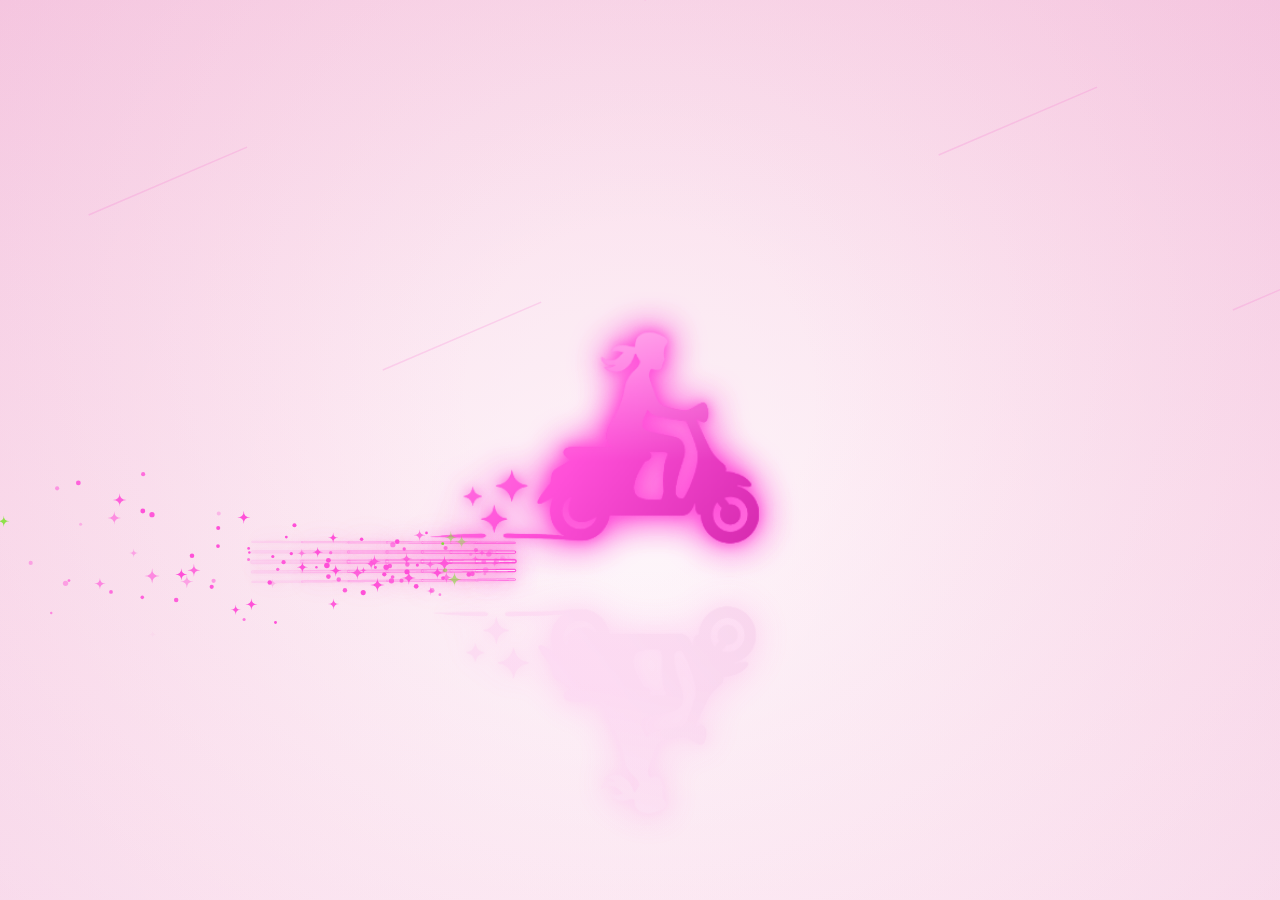
<file: img/intro.html>
<!doctype html>
<html lang="es">
<head>
<meta charset="utf-8">
<meta name="viewport" content="width=device-width, initial-scale=1">
<meta name="robots" content="noindex">
<title>Miss Express · intro</title>
<style>html, body { margin: 0; height: 100%; background: #FCF2FB; overflow: hidden; }</style>
</head>
<body>
<!-- Vista previa de la intro: usa el mismo archivo que la página principal. Tocar la pantalla la repite. -->
<script src="intro.js" data-vista></script>
</body>
</html>
</file>
